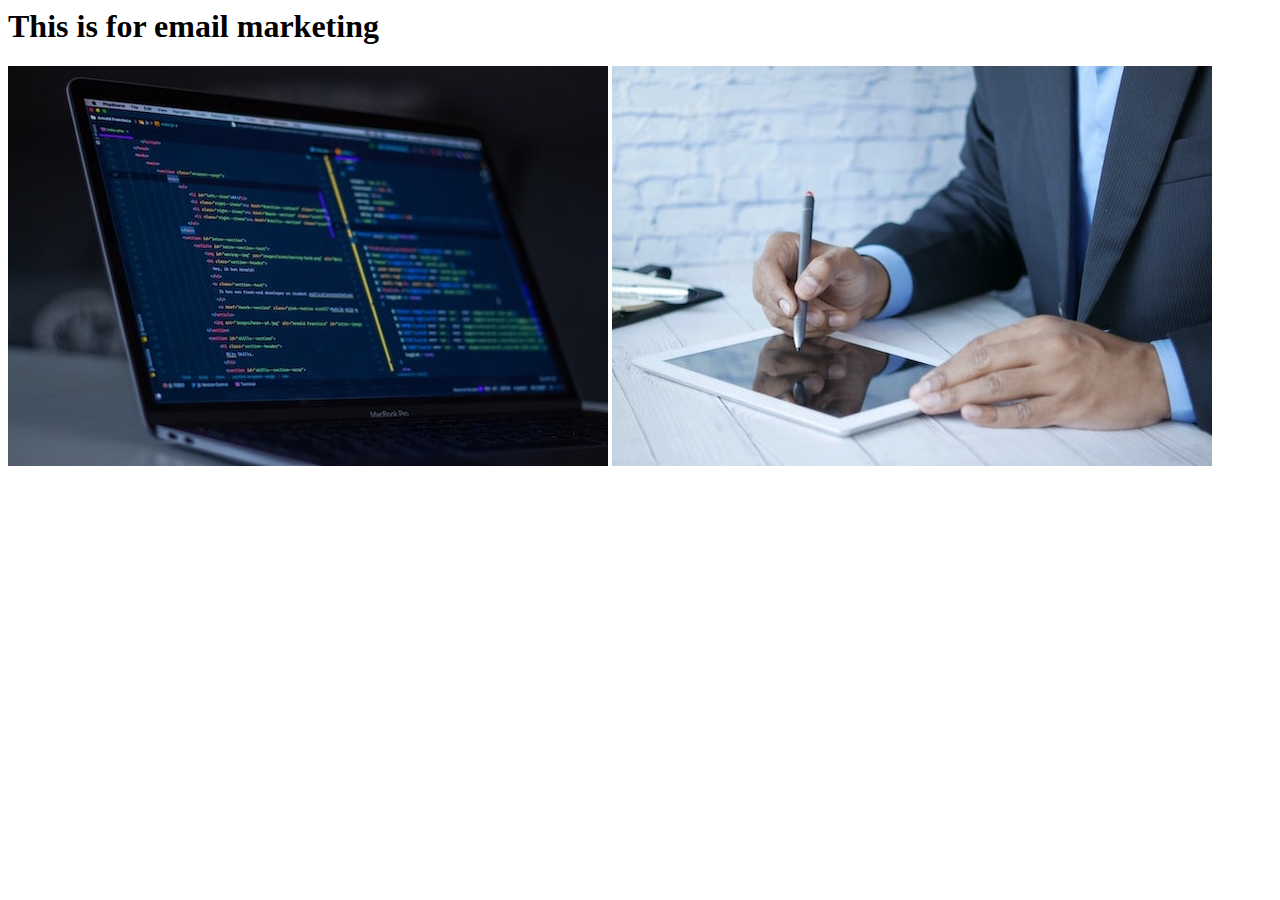
<file: email.html>
<html lang="en">
<head>
    <meta charset="UTF-8">
    <meta http-equiv="X-UA-Compatible" content="IE=edge">
    <meta name="viewport" content="width=device-width, initial-scale=1.0">
    <title>Document</title>
</head>
<body>
    <h1>This is for email marketing</h1>
    <img src="./images/email-pic.jpg">
    <img src="./images/biz.jpg">
    
</body>
</html>
</file>
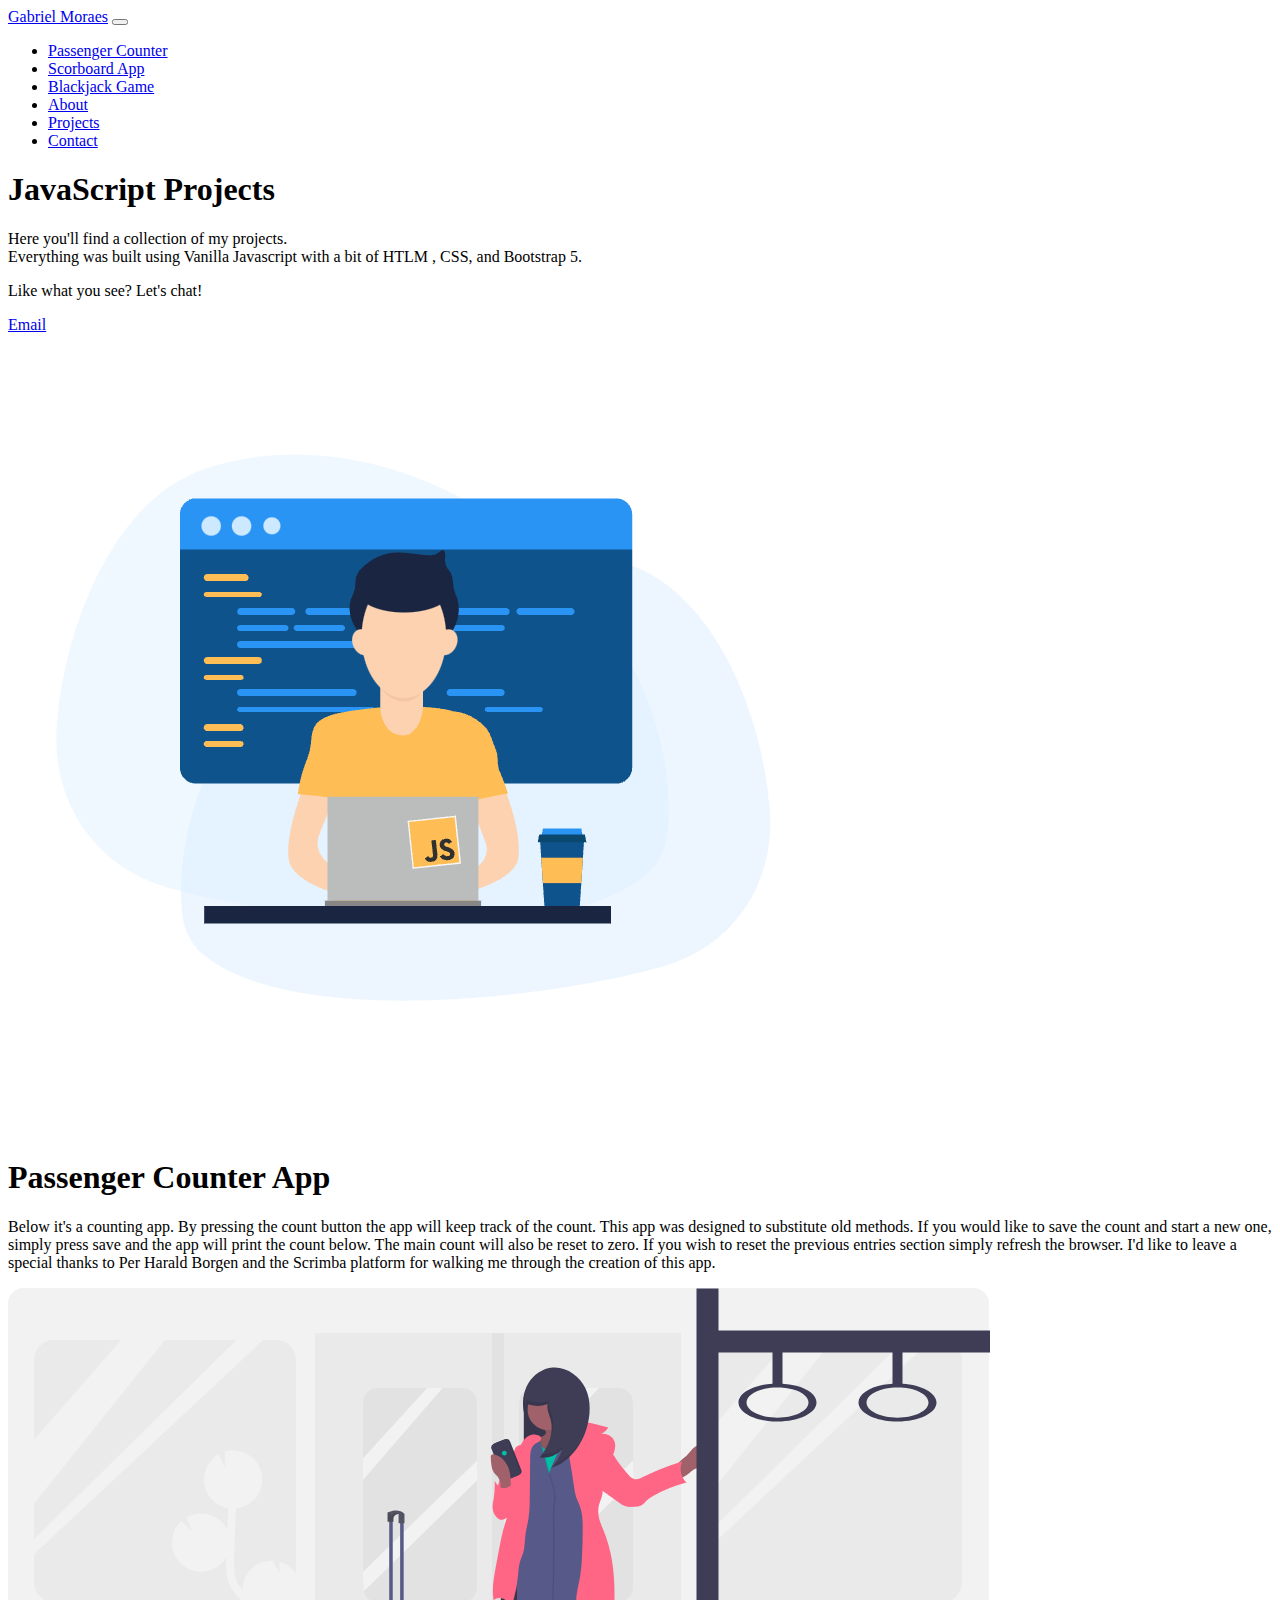
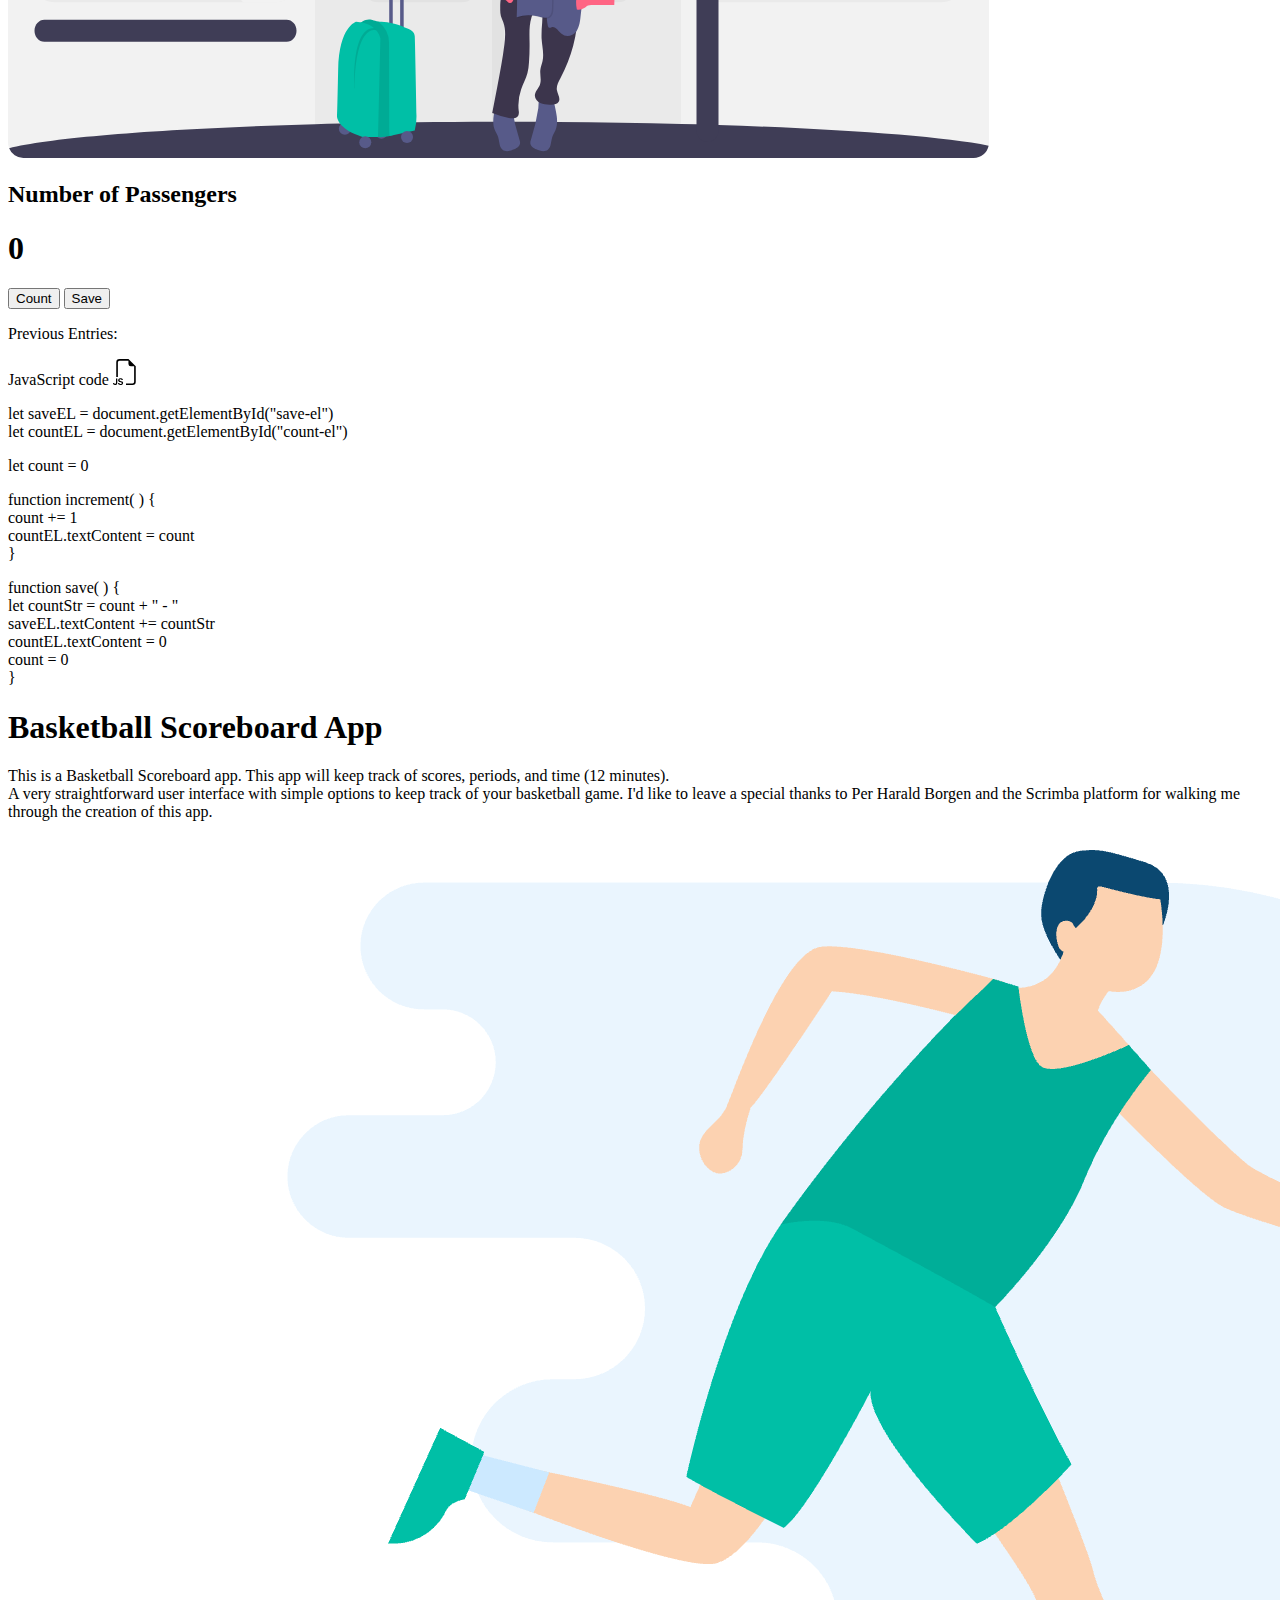
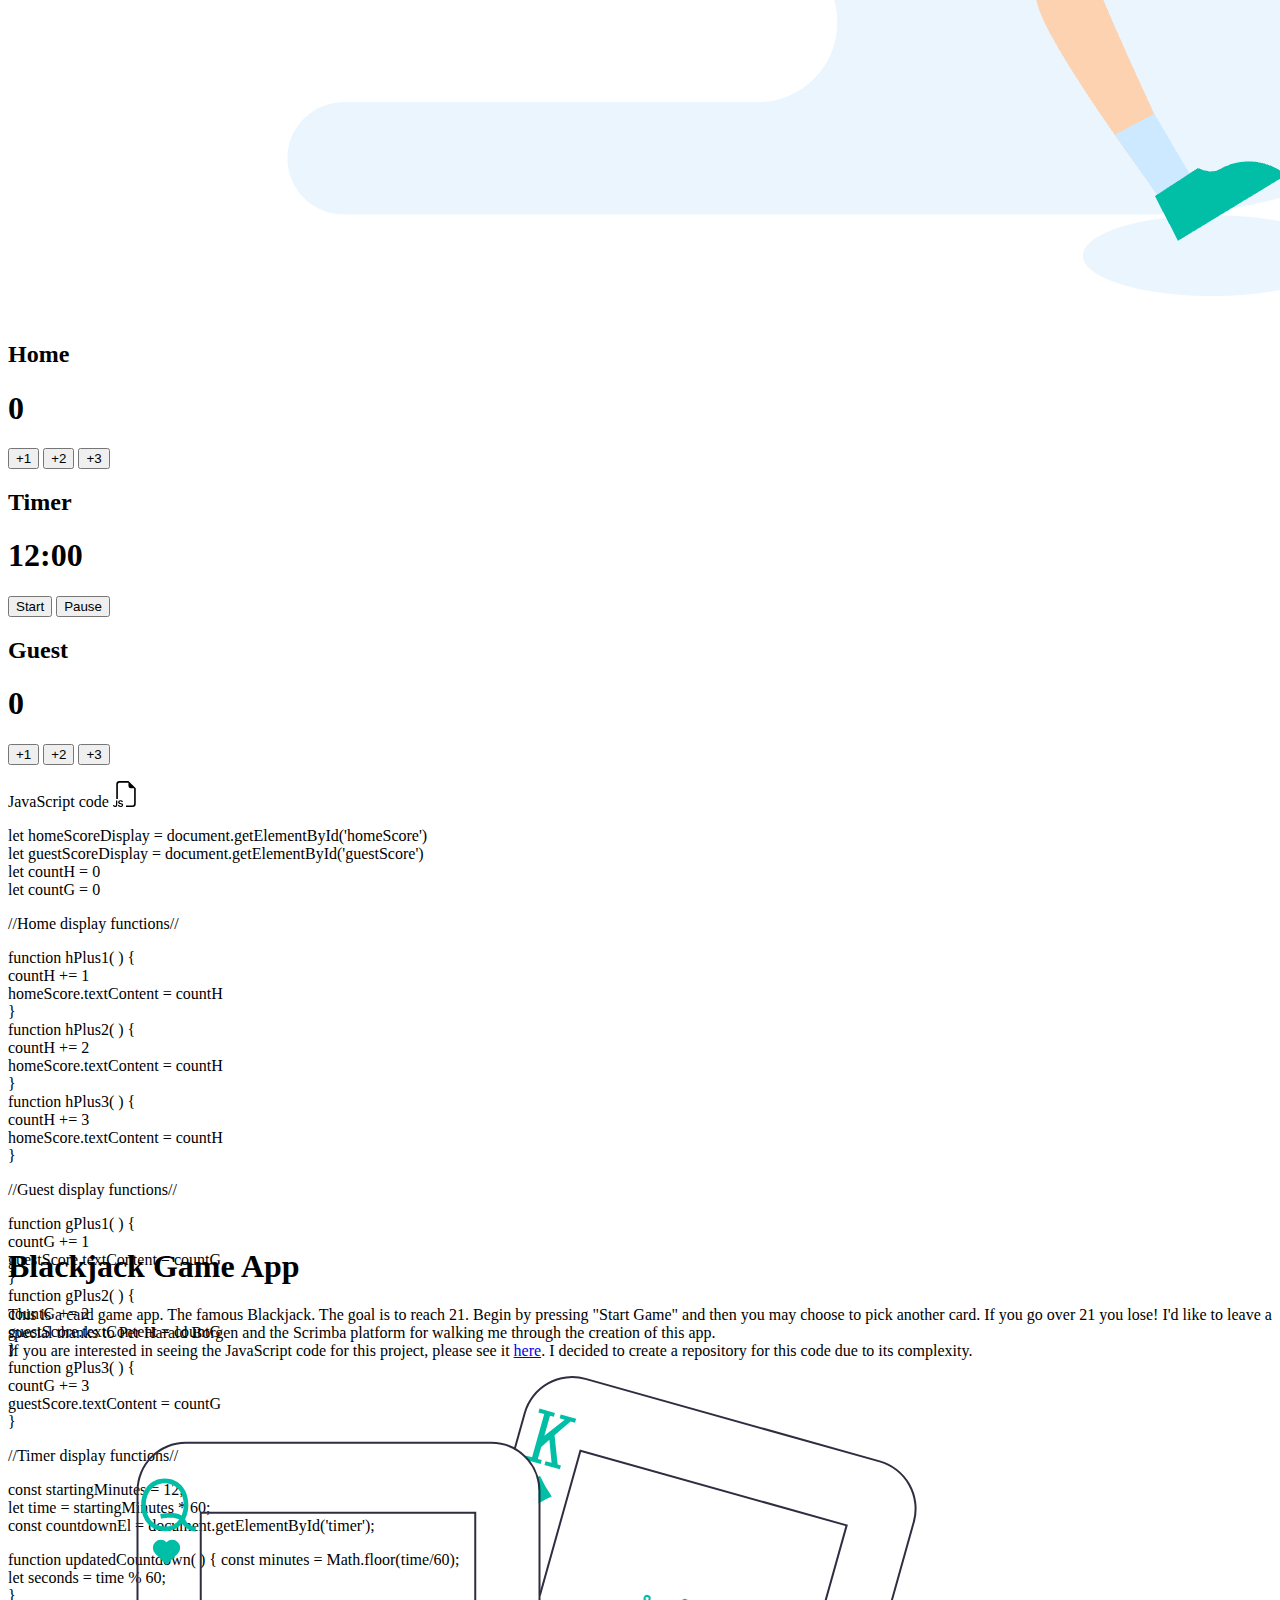
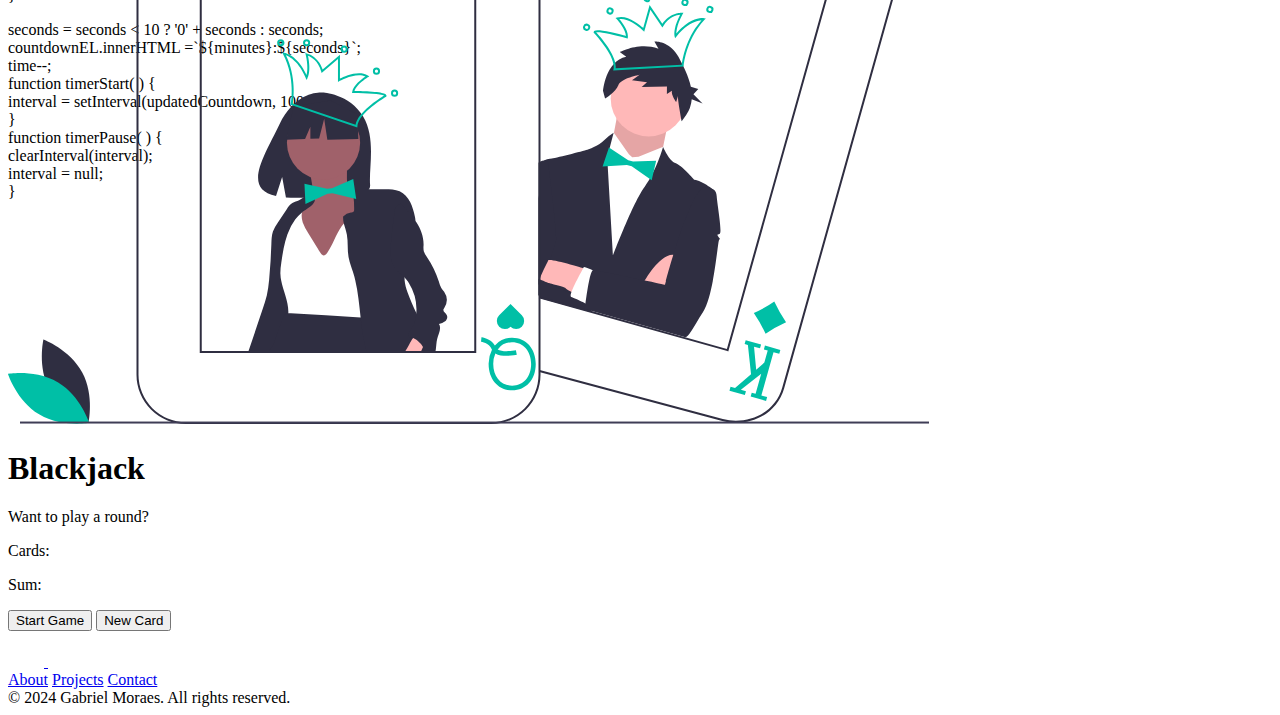
<file: html/javascript-project-file.html>
<!DOCTYPE html>
<html lang="en">
<head>
        <meta charset="UTF-8">
        <meta http-equiv="X-UA-Compatible" content="IE=edge">
        <meta name="viewport" content="width=device-width, initial-scale=1.0">
        <meta name="keywords" content="html, css, javascript, front end developer, developer, JavaScript project">
        <meta name="author" content="Gabriel Moraes">
        <meta property="og:type" content="website" />
        <meta property="og:title" content="JavaScript projects" />
        <meta property="og:description"
            content="These apps were build using Vanilla JavaScript." />
        <meta property="og:image" content="../images/java.png" />
        <title>JavaScript Project</title>
        <link rel="shortcut icon" href="../images/icon-title.svg">

    <!-- CSS only -->
    <link href="https://cdn.jsdelivr.net/npm/bootstrap@5.2.0/dist/css/bootstrap.min.css" rel="stylesheet"
        integrity="sha384-gH2yIJqKdNHPEq0n4Mqa/HGKIhSkIHeL5AyhkYV8i59U5AR6csBvApHHNl/vI1Bx" crossorigin="anonymous">
</head>
<body>

    <!--NavBar starts-->
    <div class="bg-primary">
        <nav class="navbar navbar-expand-lg fixed-top navbar-dark bg-dark">
            <div class="container-fluid">
                <a class="navbar-brand fw-bold" href="./index.html">Gabriel Moraes</a>
                <button class="navbar-toggler" type="button" data-bs-toggle="collapse" data-bs-target="#navbarNav"
                    aria-controls="navbarNav" aria-expanded="false" aria-label="Toggle navigation">
                    <span class="navbar-toggler-icon"></span>
                </button>
                <div class="collapse navbar-collapse" id="navbarNav">
                    <ul class="navbar-nav ms-auto">
                        <li class="nav-item">
                            <a class="nav-link text-warning fw-lighter"  href="#counter">Passenger Counter</a>
                        </li>
                        <li class="nav-item">
                            <a class="nav-link text-warning fw-lighter"  href="#scoreboard">Scorboard App</a>
                        </li>
                        <li class="nav-item">
                            <a class="nav-link text-warning fw-lighter"  href="#blackjack">Blackjack Game</a>
                        </li>
                        <li class="nav-item">
                            <a class="nav-link" aria-current="page" href="./index.html#about">About</a>
                        </li>
                        <li class="nav-item">
                            <a class="nav-link" href="./index.html#project">Projects</a>
                        </li>
                        <li class="nav-item">
                            <a class="nav-link" href="./index.html#contact">Contact</a>
                        </li>
                    </ul>
                </div>
            </div>
        </nav>
    </div>
    <!--NavBar Ends!!-->

    <!-- Top page - Intro -->
    <section class="bg-dark text-light py-5 p-2 p-sm-5 text-center text-sm-star">
        <div class="container">
            <div class="d-flex align-items-center justify-content-between">
                <div class="lead text-start mt-4">
                    <h1>JavaScript Projects</h1>
                    <p>Here you'll find a collection of my projects.<br>
                    Everything was built using <span class="text-warning">Vanilla Javascript</span> with a bit of <span class="text-primary">HTLM</span> , 
                    <span class="text-success">CSS</span>, and <span class="text-info">Bootstrap 5</span>.</p>
                    <p>Like what you see? Let's chat!</p>
                    <a href="mailto:mr.gabriel.moraes@gmail.com?subject=Let's Chat" class="btn btn-md btn-primary " role="button">Email</a>
                </div>
                <img class="img-fluid w-50 ms-3 d-none d-md-block" src="../images/java.png" alt="cartoon of a male working on java">


            </div>

        
        </div>

<div id="counter"></div>
    </section>

    <!-- 1st Project Page description + picture! -->

    <section class="bg-light text-dark p-3 p-sm-5 text-center text-sm-star">
        <div class="container">
            <div class="d-flex align-items-center justify-content-between">
                <div class="lead text-start">
                    <h1>Passenger Counter App</h1>
                    <p>Below it's a counting app. 
                    By pressing the count button the app will keep track of the count. This app was designed to
                    substitute old methods.
                    If you would like to save the count and start a new one, simply press save and the app will
                    print the count below. The main count will also be reset to zero.
                    If you wish to reset the previous entries section simply refresh the browser.
                    
                    I'd like to leave a special thanks to Per Harald Borgen and the Scrimba platform for walking me through the
                    creation of this app.
                    </p>
    
                </div>
                <img class="img-fluid w-50 ms-3 d-none d-md-block" src="../images/metro.svg"
                    alt="cartoon of a male working on java">
    
    
            </div>
    
    
        </div>

    <!-- 1st Project Page APP + Code window -->
    
    </section>
    
    <section class="bg-light text-dark p-0 p-sm-5 text-center text-sm-star border-bottom border-2">
        <div class="container-sm mb-5">
            
            <div class="d-flex row align-items-center justify-content-between mb-0 mb-sm-5">

                <div class="col-lg-6 d-flex justify-content-center mb-sm-5">
                <div class="col-10 mb-3 border border-secondary">
                    <div class="">
                        <h2>Number of Passengers</h2>
                    </div>
                    <div>
                        <div class="numbers p-3 text-light rounded d-flex justify-content-center">
                            <h1 class="bg-light col-6 p-3 text-dark " id="count-el">0</h1>
                        </div>
                        </p>
                        <button class="btn btn-secondary btn-md" id="increment-btn" onclick="increment()">Count</button>
                        <button class="btn btn-success btn-md" id="save-btn" onclick="save()">Save</button>
                        <p class="mt-2"id="save-el">Previous Entries: </p>
                    </div>
                </div>
                </div>

                <div class="col-lg-6">
                    <p class="text-end p-2 me-2 mb-0 bg-warning border border-secondary rounded-top">JavaScript code <svg xmlns="http://www.w3.org/2000/svg" width="26" height="26" fill="currentColor" class="bi bi-filetype-js"
                        viewBox="0 0 16 16">
                        <path fill-rule="evenodd"
                            d="M14 4.5V14a2 2 0 0 1-2 2H8v-1h4a1 1 0 0 0 1-1V4.5h-2A1.5 1.5 0 0 1 9.5 3V1H4a1 1 0 0 0-1 1v9H2V2a2 2 0 0 1 2-2h5.5L14 4.5ZM3.186 15.29a1.176 1.176 0 0 1-.111-.449h.765a.578.578 0 0 0 .255.384c.07.049.153.087.249.114.095.028.202.041.319.041.164 0 .302-.023.413-.07a.559.559 0 0 0 .255-.193.507.507 0 0 0 .085-.29.387.387 0 0 0-.153-.326c-.101-.08-.255-.144-.462-.193l-.619-.143a1.72 1.72 0 0 1-.539-.214 1.001 1.001 0 0 1-.351-.367 1.068 1.068 0 0 1-.123-.524c0-.244.063-.457.19-.639.127-.181.303-.322.528-.422.224-.1.483-.149.776-.149.305 0 .564.05.78.152.216.102.383.239.5.41.12.17.186.359.2.566h-.75a.56.56 0 0 0-.12-.258.624.624 0 0 0-.247-.181.923.923 0 0 0-.369-.068c-.217 0-.388.05-.513.152a.472.472 0 0 0-.184.384c0 .121.048.22.143.3a.97.97 0 0 0 .405.175l.62.143c.218.05.406.12.566.211.16.09.285.21.375.358.09.148.135.335.135.56 0 .247-.063.466-.188.656a1.216 1.216 0 0 1-.539.439c-.234.105-.52.158-.858.158-.254 0-.476-.03-.665-.09a1.404 1.404 0 0 1-.478-.252 1.13 1.13 0 0 1-.29-.375Zm-3.104-.033A1.32 1.32 0 0 1 0 14.791h.765a.576.576 0 0 0 .073.27.499.499 0 0 0 .454.246c.19 0 .33-.055.422-.164.092-.11.138-.265.138-.466v-2.745h.79v2.725c0 .44-.119.774-.357 1.005-.236.23-.564.345-.984.345a1.59 1.59 0 0 1-.569-.094 1.145 1.145 0 0 1-.407-.266 1.14 1.14 0 0 1-.243-.39Z" />
                    </svg></p>
                    <div class="text-start p-2 me-2 border border-secondary bg-dark text-white rounded-bottom">
                    <p><span class=text-primary>let</span> <span class=text-info>saveEL</span> = <span class=text-info>document</span>.<span class=text-warning>getElementById(</span><span class=text-danger>"save-el"</span><span class=text-warning>)</span> <br>
                    <span class=text-primary>let</span> <span class=text-info>countEL</span> = <span class=text-info>document</span>.<span class=text-warning>getElementById(</span><span class=text-danger>"count-el"</span><span class=text-warning>)</span></p>
                    <p><span class=text-primary>let</span> <span class=text-info>count</span> = <span class=text-success>0</span></p>
                    <p><span class=text-primary>function</span> <span class=text-warning>increment( ) {</span><br>
                    <span class=text-info>count</span> += <span class=text-success>1</span> <br>
                    <span class=text-info>countEL</span>.<span class=text-info>textContent</span> = <span class=text-info>count</span><br>
                    <span class=text-warning>}</span></p>
                    <p><span class=text-primary>function</span><span class=text-warning> save( ) {</span><br>
                    <span class=text-primary>let</span> <span class=text-info>countStr</span> = <span class=text-info>count</span> + <span class=text-danger>" - "</span><br>
                    <span class=text-info>saveEL</span>.<span class=text-info>textContent</span> += <span class=text-info>countStr</span><br>
                    <span class=text-info>countEL</span>.<span class=text-info>textContent</span> = <span class=text-success>0</span><br>
                    <span class=text-info>count</span> = <span class=text-success>0</span><br>
                    <span class=text-warning>}</span></p>
             
                    </div>


                </div>
                
                <!-- <img class="img-fluid w-50 ms-3 d-none d-md-block" src="../images/metro.svg"
                    alt="cartoon of a male working on java"> -->
    
    
            </div>
    
    
        </div>
    
    <div id="scoreboard"></div>
    </section>

    <!-- 2nd Project Page description + picture! -->

    <section class="bg-light text-dark p-2 p-sm-5 text-center text-sm-star">
    <div class="container mt-5">
        <div class="d-flex align-items-center justify-content-between">
            <div class="lead text-start">
                <h1>Basketball Scoreboard App</h1>
                <p>This is a Basketball Scoreboard app.
                This app will keep track of scores, periods, and time (12 minutes).<br>
                A very straightforward user interface with simple options to keep track of your basketball game.
                
                I'd like to leave a special thanks to Per Harald Borgen and the Scrimba platform for walking me through
                the creation of this app.

                </p>

            </div>
            <img class="img-fluid w-50 ms-3 d-none d-md-block" src="../images/basketball2.png"
                alt="cartoon of a male working on java">


        </div>


    </div>

    <!-- 2nd Project Page APP + Code window -->


        </section>
        
        <section class="bg-light text-dark p-1 p-sm-5 text-center text-sm-star border-bottom border-2">
                <div class="d-flex row align-items-center justify-content-center"> 
                    
                    <div class="col-lg-6 text-center justify-content-center d-flex p-3 mb-0 mb-sm-5">
                   <div class="col d-flex justify-content-center border border-secondary py-3">
                       
                        <div class="col-4"> 
                        <div class="">
                        <h2>Home</h2>
                        </div>
                        <div>
                            <p>
                            <div class="numbers p-3 rounded d-flex justify-content-center">
                                <h1 class="col-6 bg-secondary text-dark bg-opacity-25 " id="homeScore">0</h1>
                            </div>
                            </p>
                            <button class="btn btn-primary btn-sm" onclick="hPlus1()">+1</button>
                            <button class="btn btn-primary btn-sm" onclick="hPlus2()">+2</button>
                            <button class="btn btn-primary btn-sm" onclick="hPlus3()">+3</button>
                        </div>
                    </div>
                    
                    <div class="col-auto">
                        <div class="">
                            <h2>Timer</h2>
                        </div>
                        <div>
                    
                            <p>
                            <div class="bg-secondary text-dark bg-opacity-25 p-1">
                                <h1 class="fs-3" id="timer">12:00</h1>
                            </div>
                            </p>
                            <div class="mt-4">

                                <button class="btn btn-primary btn-sm" onclick="timerStart()">Start</button>
                                <button class="btn btn-primary btn-sm" onclick="timerPause()">Pause</button>
                              
                            </div>
                    
                    
                        </div>
                    </div>
                    
                    <div class="col-4">
                        <div class="">
                            <h2>Guest</h2>
                        </div>
                        <div>
                            <p>
                            <div class="numbers p-3 d-flex justify-content-center">
                                <h1 class="col-6 bg-secondary text-dark bg-opacity-25 " id="guestScore">0</h1>
                            </div>
                            </p>
                             <button class="btn btn-primary btn-sm" onclick="gPlus1()">+1</button>
                             <button class="btn btn-primary btn-sm" onclick="gPlus2()">+2</button>
                             <button class="btn btn-primary btn-sm" onclick="gPlus3()">+3</button>
                            </div>
                        </div>
                    </div>
                    </div>
                    



                    <div class="col-lg-6">
                        <p class="text-end p-2 me-2 mb-0 bg-warning border border-secondary rounded-top">JavaScript code <svg
                                xmlns="http://www.w3.org/2000/svg" width="26" height="26" fill="currentColor"
                                class="bi bi-filetype-js" viewBox="0 0 16 16">
                                <path fill-rule="evenodd"
                                    d="M14 4.5V14a2 2 0 0 1-2 2H8v-1h4a1 1 0 0 0 1-1V4.5h-2A1.5 1.5 0 0 1 9.5 3V1H4a1 1 0 0 0-1 1v9H2V2a2 2 0 0 1 2-2h5.5L14 4.5ZM3.186 15.29a1.176 1.176 0 0 1-.111-.449h.765a.578.578 0 0 0 .255.384c.07.049.153.087.249.114.095.028.202.041.319.041.164 0 .302-.023.413-.07a.559.559 0 0 0 .255-.193.507.507 0 0 0 .085-.29.387.387 0 0 0-.153-.326c-.101-.08-.255-.144-.462-.193l-.619-.143a1.72 1.72 0 0 1-.539-.214 1.001 1.001 0 0 1-.351-.367 1.068 1.068 0 0 1-.123-.524c0-.244.063-.457.19-.639.127-.181.303-.322.528-.422.224-.1.483-.149.776-.149.305 0 .564.05.78.152.216.102.383.239.5.41.12.17.186.359.2.566h-.75a.56.56 0 0 0-.12-.258.624.624 0 0 0-.247-.181.923.923 0 0 0-.369-.068c-.217 0-.388.05-.513.152a.472.472 0 0 0-.184.384c0 .121.048.22.143.3a.97.97 0 0 0 .405.175l.62.143c.218.05.406.12.566.211.16.09.285.21.375.358.09.148.135.335.135.56 0 .247-.063.466-.188.656a1.216 1.216 0 0 1-.539.439c-.234.105-.52.158-.858.158-.254 0-.476-.03-.665-.09a1.404 1.404 0 0 1-.478-.252 1.13 1.13 0 0 1-.29-.375Zm-3.104-.033A1.32 1.32 0 0 1 0 14.791h.765a.576.576 0 0 0 .073.27.499.499 0 0 0 .454.246c.19 0 .33-.055.422-.164.092-.11.138-.265.138-.466v-2.745h.79v2.725c0 .44-.119.774-.357 1.005-.236.23-.564.345-.984.345a1.59 1.59 0 0 1-.569-.094 1.145 1.145 0 0 1-.407-.266 1.14 1.14 0 0 1-.243-.39Z" />
                            </svg></p>
                        <div class="text-start p-2 me-2 border border-secondary bg-dark text-white rounded-bottom overflow-scroll" style="max-height:400px;">
                            <p><span class=text-primary>let</span> <span class=text-info>homeScoreDisplay</span> = <span class=text-info>document</span>.<span class=text-warning>getElementById(</span><span class=text-danger>'homeScore'</span><span class="text-warning">)</span><br>
                            <span class=text-primary>let</span> <span class=text-info>guestScoreDisplay</span> = <span class=text-info>document</span>.<span class=text-warning>getElementById(</span><span class=text-danger>'guestScore'</span><span class="text-warning">)</span><br>
                            <span class=text-primary>let</span> <span class=text-info>countH</span> = <span class="text-success">0</span><br>
                            <span class=text-primary>let</span> <span class=text-info>countG</span> = <span class="text-success">0</span> </p>

                            <p><span class=text-success>//Home display functions//</span></p>
                            <p><span class=text-primary>function</span> <span class="text-warning">hPlus1( ) {</span>  <br>
                            <span class=text-info>countH</span> += <span class="text-success">1</span><br>
                            <span class=text-info>homeScore</span>.<span class=text-info>textContent</span> = <span class=text-info>countH</span><br>
                            <span class="text-warning">}</span><br>
                            <span class=text-primary>function</span> <span class="text-warning">hPlus2( ) {</span><br>
                            <span class=text-info>countH</span> += <span class="text-success">2</span><br>
                            <span class=text-info>homeScore</span>.<span class=text-info>textContent</span> = <span class=text-info>countH</span><br>
                            <span class="text-warning">}</span><br>
                            <span class=text-primary>function</span> <span class="text-warning">hPlus3( ) {</span><br>
                            <span class=text-info>countH</span> += <span class="text-success">3</span><br>
                            <span class=text-info>homeScore</span>.<span class=text-info>textContent</span> = <span class=text-info>countH</span><br>
                            <span class="text-warning">}</span></p>

                            <p><span class="text-success">//Guest display functions//</span></p>

                            <span class=text-primary>function</span> <span class="text-warning">gPlus1( ) {</span><br>
                            <span class=text-info>countG</span> += <span class="text-success">1</span><br>
                            <span class=text-info>guestScore</span>.<span class=text-info>textContent</span> = <span class=text-info>countG</span><br>
                            <span class="text-warning">}</span><br>
                            <span class=text-primary>function</span> <span class="text-warning">gPlus2( ) {</span><br>
                            <span class=text-info>countG</span> += <span class="text-success">2</span><br>
                            <span class=text-info>guestScore</span>.<span class=text-info>textContent</span> = <span class=text-info>countG</span><br>
                            <span class="text-warning">}</span><br>
                            <span class=text-primary>function</span> <span class="text-warning">gPlus3( ) {</span><br>
                            <span class=text-info>countG</span> += <span class="text-success">3</span><br>
                            <span class=text-info>guestScore</span>.<span class=text-info>textContent</span> = <span class=text-info>countG</span><br>
                            <span class="text-warning">}</span></p>
                            
                        
                            
                           <p><span class=text-success>//Timer display functions//</span></p>
                            
                            <p><span class=text-primary>const</span> <span class=text-info>startingMinutes</span> = <span class="text-success">12</span>;<br>
                            <span class=text-primary>let</span> <span class=text-info>time</span> = <span class=text-info>startingMinutes</span> * <span class="text-success">60</span>;<br>
                            <span class=text-primary>const</span> <span class=text-info>countdownEl</span> = <span class=text-info>document</span>.<span class=text-warning>getElementById(</span><span class="text-danger">'timer'</span><span class="text-warning">)</span>;</p>
                            
                            <p><span class=text-primary>function</span> <span class=text-warning>updatedCountdown( ) {</span>
                            <span class=text-primary>const</span> <span class=text-info>minutes</span> = <span class=text-info>Math</span>.<span class=text-warning>floor</span><span class=text-danger>(</span><span class=text-info>time</span>/<span class="text-success">60</span><span class=text-danger>)</span>;<br>
                            <span class=text-primary>let</span> <span class=text-info>seconds</span> = <span class=text-info>time</span> % <span class="text-success">60</span>; <br>
                            <span class="text-warning">}</span></p>
                            <p><span class=text-info>seconds</span> = <span class=text-info>seconds</span> &#60 <span class="text-success">10</span> ? <span class=text-danger>'0'</span> + <span class=text-info>seconds</span> : <span class=text-info>seconds</span>;<br> 
                            <span class=text-info>countdownEL</span>.<span class=text-info>innerHTML</span> =<span class=text-DANGER>`${</span><span class=text-info>minutes</span><span class=text-danger>}:${</span><span class=text-info>seconds</span><span class=text-danger>}`</span>; <br>
                            <span class=text-info>time</span>--;<br>
                            <span class=text-primary>function</span> <span class=text-warning>timerStart( ) {</span><br>
                            <span class=text-info>interval</span> = <span class=text-warning>setInterval</span><span class=text-danger>(</span><span class=text-warning>updatedCountdown</span>, <span class=text-success>1000</span><span class=text-danger>)</span>;<br> 
                            <span class="text-warning">}</span> <br>
                            <span class=text-primary>function</span> <span class="text-warning">timerPause( ) {</span><br>
                                <span class="text-warning">clearInterval</span><span class=text-danger>(</span><span class="text-info">interval</span><span class=text-danger>)</span>;<br>
                                <span class="text-info">interval</span> = <span class="text-info">null</span>; <br>
                                <span class="text-warning">}</span><br>
                            </p>
        
                        </div>
        
        
                    </div>

                </div>
        
        
            
        
        
        </section>


        <!-- 3nd Project Page description BlackJack game + picture! -->
        <div id="blackjack"></div>
        <section class="bg-light text-dark p-2 p-sm-5 text-center text-sm-star">
            <div class="container mt-5">
                <div class="d-flex align-items-center justify-content-between">
                    <div class="lead text-start">
                        <h1>Blackjack Game App</h1>
                        <p>This is a card game app.
                        The famous Blackjack. The goal is to reach 21.
                        Begin by pressing "Start Game" and then you may choose to pick another card.
                        If you go over 21 you lose!
                        
                        I'd like to leave a special thanks to Per Harald Borgen and the Scrimba platform for walking me
                        through
                        the creation of this app.<br>
                        If you are interested in seeing the JavaScript code for this project, please
                        see it <a href="https://github.com/Gabriel-Moraes-CAD/JavaScript-Project.git" target=”_blank”>here</a>. I decided to
                        create a repository for this code due to
                        its complexity.
    
        
                        </p>
        
                    </div>
                    <img class="img-fluid w-50 ms-3 d-none d-md-block" src="../images/cards.svg"
                        alt="cartoon of a male working on java">
        
        
                </div>
        
        
            </div>
        
            <!-- 3nd Project Page APP BLACKJACK + Code window -->
        
        
        </section>
        
        <section class="bg-light p-0 p-sm-5 text-center border-bottom border-2">
            <div class="d-flex align-items-center justify-content-center">
                <container class="col d-flex justify-content-center p-4 p-sm-5">
                    <div class="col-lg-6 border border-secondary d-flex row p-5">
                    <h1 class="fw-bold">Blackjack</h1>
                    <p id="message-el">Want to play a round?</p>
                    <p id="cards-el">Cards:</p>
                    <p id="sum-el">Sum:</p>
                    <div class="d-flex justify-content-center">
                    <button class="btn btn-secondary me-2" onclick="startGame()">Start Game</button>
                    <button class="btn btn-secondary ms-2" onclick="newCard()">New Card</button>
                    </div>
                    </div>
                </container>
        
            </div>
        
        
        
        
        
        </section>


<!-- Footer begins-->

<div class="bg-dark p-5 ">
    <div class="row ">
        <div class="col text-center mt-5 p-4">
            <a href="https://github.com/Gabriel-Moraes-CAD" target="_blank">
                <svg xmlns="http://www.w3.org/2000/svg" width="36" height="36" fill="white" class="bi bi-github me-1"
                    viewBox="0 0 16 16">
                    <path
                        d="M8 0C3.58 0 0 3.58 0 8c0 3.54 2.29 6.53 5.47 7.59.4.07.55-.17.55-.38 0-.19-.01-.82-.01-1.49-2.01.37-2.53-.49-2.69-.94-.09-.23-.48-.94-.82-1.13-.28-.15-.68-.52-.01-.53.63-.01 1.08.58 1.23.82.72 1.21 1.87.87 2.33.66.07-.52.28-.87.51-1.07-1.78-.2-3.64-.89-3.64-3.95 0-.87.31-1.59.82-2.15-.08-.2-.36-1.02.08-2.12 0 0 .67-.21 2.2.82.64-.18 1.32-.27 2-.27.68 0 1.36.09 2 .27 1.53-1.04 2.2-.82 2.2-.82.44 1.1.16 1.92.08 2.12.51.56.82 1.27.82 2.15 0 3.07-1.87 3.75-3.65 3.95.29.25.54.73.54 1.48 0 1.07-.01 1.93-.01 2.2 0 .21.15.46.55.38A8.012 8.012 0 0 0 16 8c0-4.42-3.58-8-8-8z" />
                </svg>
            </a>

            <a href="https://www.linkedin.com/in/gabriel-moraes-a51ab3143/" target="_blank">
                <svg xmlns="http://www.w3.org/2000/svg" width="36" height="36" fill="white" class="bi bi-linkedin ms-2"
                    viewBox="0 0 16 16">
                    <path
                        d="M0 1.146C0 .513.526 0 1.175 0h13.65C15.474 0 16 .513 16 1.146v13.708c0 .633-.526 1.146-1.175 1.146H1.175C.526 16 0 15.487 0 14.854V1.146zm4.943 12.248V6.169H2.542v7.225h2.401zm-1.2-8.212c.837 0 1.358-.554 1.358-1.248-.015-.709-.52-1.248-1.342-1.248-.822 0-1.359.54-1.359 1.248 0 .694.521 1.248 1.327 1.248h.016zm4.908 8.212V9.359c0-.216.016-.432.08-.586.173-.431.568-.878 1.232-.878.869 0 1.216.662 1.216 1.634v3.865h2.401V9.25c0-2.22-1.184-3.252-2.764-3.252-1.274 0-1.845.7-2.165 1.193v.025h-.016a5.54 5.54 0 0 1 .016-.025V6.169h-2.4c.03.678 0 7.225 0 7.225h2.4z" />
                </svg>
            </a>
            <div class="col-12 text-center mt-3">
                <a class="btn btn-outline-secondary btn-sm" href="./index.html#about"> About</a>
                <a class="btn btn-outline-secondary btn-sm" href="./index.html#project">Projects</a>
                <a class="btn btn-outline-secondary btn-sm" href="./index.html#contact">Contact</a>
            </div>

            <div class="col12 text-center text-secondary mt-2">
                <footer> &copy 2024 Gabriel Moraes. All rights reserved.</footer>
            </div>
        </div>

    </div>

</div>




    <!-- JavaScript File for commands -->
    <script src="../javascript/javascript-project-file.js"></script>

    <!-- JavaScript Bundle with Popper -->
    <script src="https://cdn.jsdelivr.net/npm/bootstrap@5.2.0/dist/js/bootstrap.bundle.min.js"
        integrity="sha384-A3rJD856KowSb7dwlZdYEkO39Gagi7vIsF0jrRAoQmDKKtQBHUuLZ9AsSv4jD4Xa"
        crossorigin="anonymous"></script>
</body>
</html>
</file>
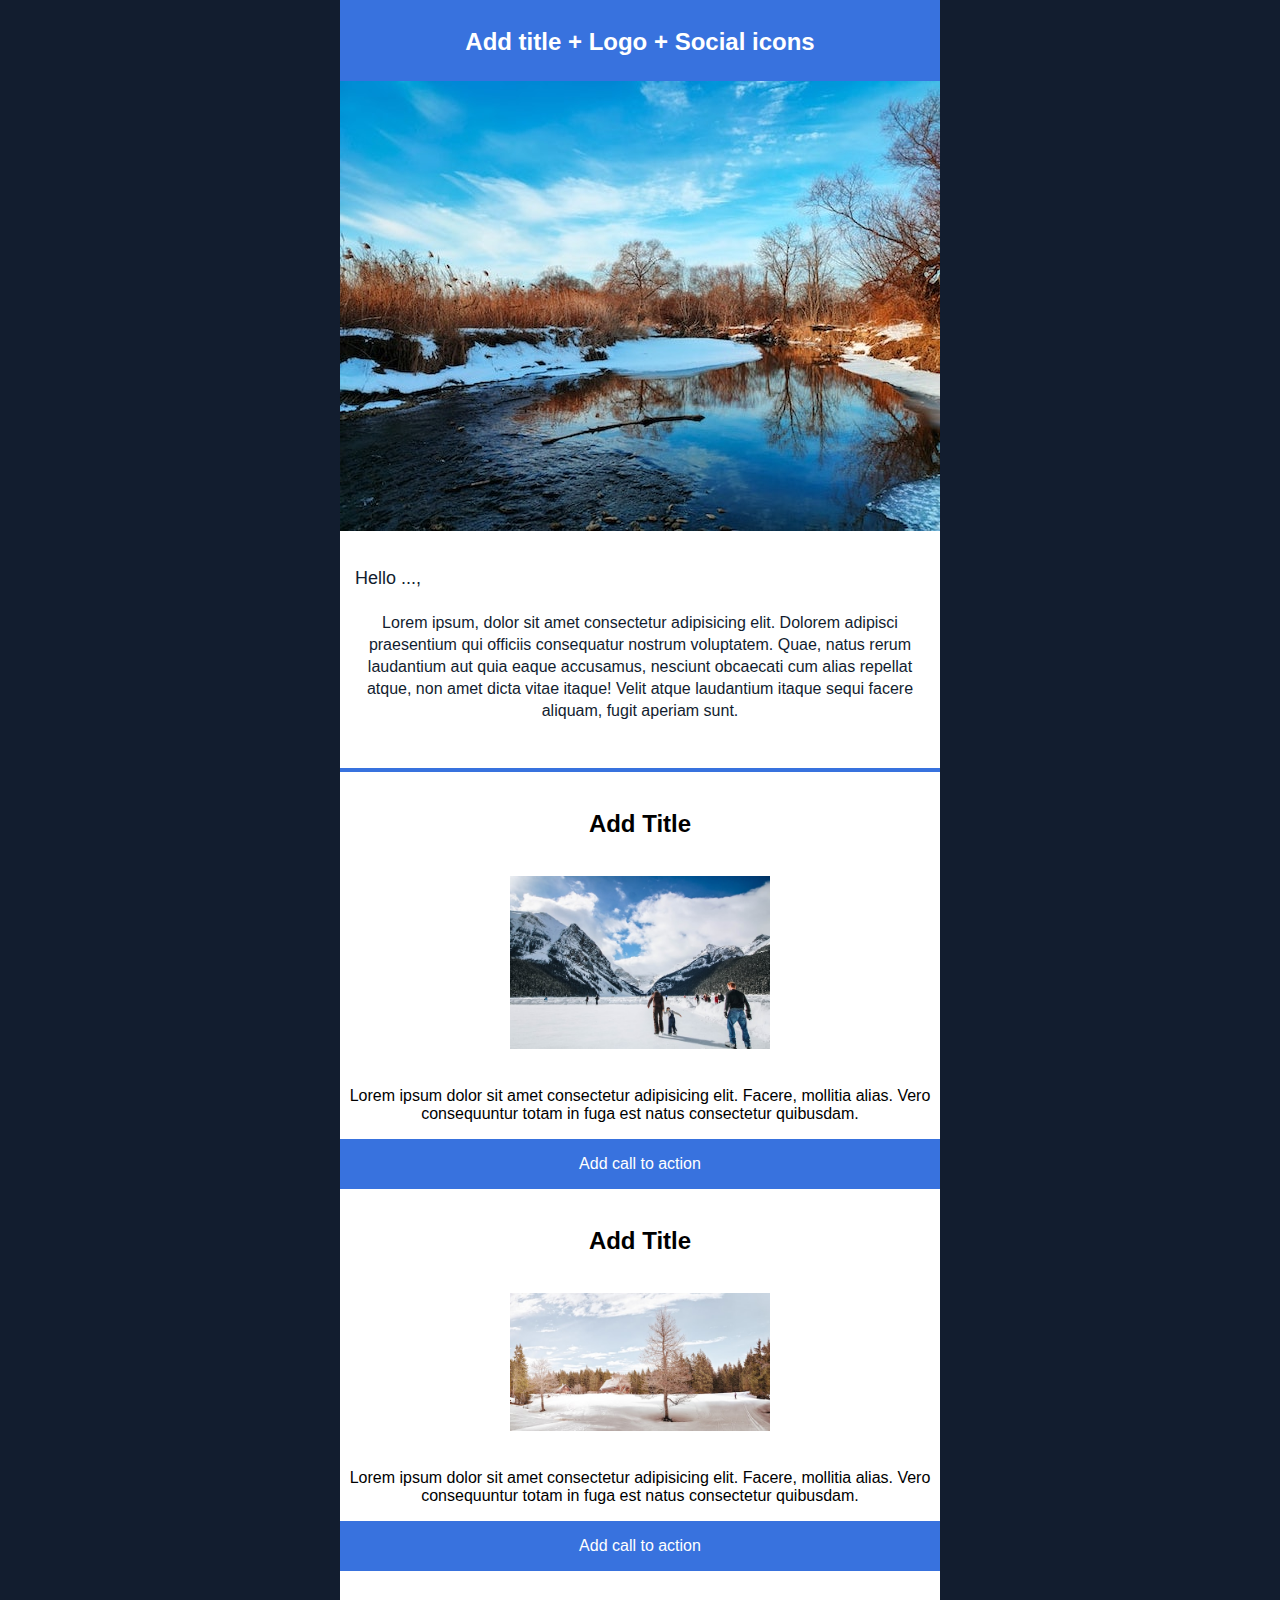
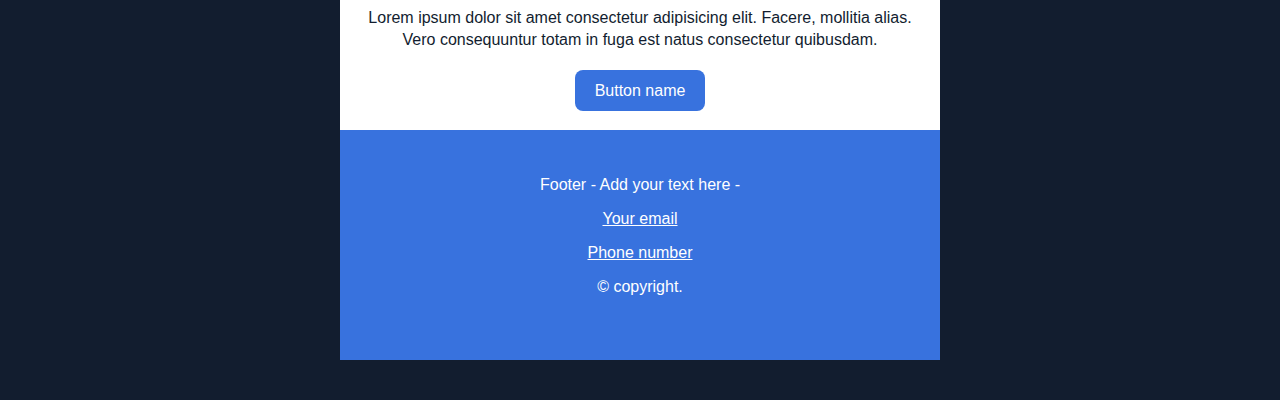
<file: html/working-version-html-template.html>
<!DOCTYPE html>
<html lang="en" xmlns="http://www.w3.org/1999/xhtml" xmlns:o="urn:schemas-microsoft-com:office:office">

<head>
    <meta charset="UTF-8">
    <meta name="viewport" content="width=device-width,initial-scale=1">
    <meta name="x-apple-disable-message-reformatting">
    <title> Template HTML Email </title>
    <!--[if mso]>
        <noscript>
            <xml>
                <o:OfficeDocumentSettings>
                    <o:PixelsPerInch>96</o:PixelsPerInch>
                </o:OfficeDocumentSettings>
            </xml>
        </noscript>
        <![endif]-->
    <style type="text/css">
        body {
            margin: 0;
        }

        table {
            border-spacing: 0;
        }

        td {
            padding: 0;
        }

        img {
            border: 0;
        }

        p {
            font-family: Arial, sans-serif;
        }

        a {
            text-decoration: underline;
            color: #ffffff;
        }

        .wrapper {
            width: 100%;
            table-layout: fixed;
            background-color: #121D2F;
            padding-bottom: 40px;
        }

        .main {
            background-color: #ffffff;
            margin: 0 auto;
            width: 100%;
            max-width: 600px;
            border-spacing: 0;
            font-family: sans-serif;
            color: #ffffff;
        }

        .button-email {
            background-color: rgb(56, 114, 222);
            text-decoration: none;
            padding: 12px 20px;
            border-radius: 8px;
        }

      
    </style>

</head>

<body>
    <center class="wrapper">

        <!-- Title -->
        <table class="main" role="presentation"
            style="width:100%;border-collapse:collapse;border:0;border-spacing:0;background:#ffffff;">
            <tr>
                <td align="center" style="padding:0;">

                    <table width="100%">
                        <tr>
                            <td
                                style="background-color:rgb(56, 114, 222); padding: 8px 0 5px; text-align: center; color: #ffffff;">
                                <h2 width="100px">Add title + Logo + Social icons</h2>
                            </td>
                        </tr>


                        <!-- Banner -->
                        <tr>
                            <td align="center" style="padding:0;">
                                <a href="#"><img src="../images/bannerhtmlemail.jpg" alt="description" width="600px"
                                        style="max-width:100%;">
                                </a>
                            </td>
                        </tr>

                        <!-- Main text-->

                        <tr>
                            <td>
                                <table width="100%">
                                    <tr>
                                        <td style="text-align:center; padding:15px">
                                            <p style="font-size:large; color:#121D2F; text-align:left">Hello ..., </p>
                                            <p
                                                style="color:#121D2F; text-align:center; padding: 5px 0 15px; line-height: 22px;">
                                            Lorem ipsum, dolor sit amet consectetur adipisicing elit. Dolorem adipisci praesentium
                                            qui officiis consequatur nostrum voluptatem. Quae, natus rerum laudantium aut quia eaque
                                            accusamus, nesciunt obcaecati cum alias repellat atque, non amet dicta vitae itaque! Velit atque
                                            laudantium itaque sequi facere aliquam, fugit aperiam sunt.
                                            </p>
                                        </td>
                                    </tr>
                                </table>
                            </td>
                        </tr>
                        <!--border-->
                        <tr>
                            <td height="4" style="background-color:rgb(56, 114, 222)"></td>
                        </tr>

                        <!--Second banner-->

                        <tr>
                            <td align="center" style="color:black">
                                <br>
                                <h2>Add Title</h2>
                                <br>
                                <a href="#"><img src="../images/example1.jpg" alt="description" width="260px"
                                        style="max-width:100%;">
                                </a>
                                <br>
                                <br>
                                <p>Lorem ipsum dolor sit amet consectetur adipisicing elit. Facere, mollitia alias.
                                    Vero consequuntur totam in fuga est natus consectetur quibusdam. </p>
                            </td>
                        </tr>
                        <!--border 2-->

                        <tr>
                            <td align="center" height="50" style="background-color:rgb(56, 114, 222)"> Add call to action</td>
                        </tr>

                        <!--Third banner-->

                        <tr>
                            <td align="center" style="color:black">
                                <br>
                                <h2>Add Title</h2>
                                <br>
                                <a href="#"><img src="../images/example2.jpg" alt="description" width="260px"
                                        style="max-width:100%;">
                                </a>
                                <br>
                                <br>
                                <p>Lorem ipsum dolor sit amet consectetur adipisicing elit. Facere, mollitia alias.
                                    Vero consequuntur totam in fuga est natus consectetur quibusdam. </p>
                            </td>
                        </tr>

                        <!--border 3-->
                        <tr>
                            <td align="center" height="50" style="background-color:rgb(56, 114, 222)"> Add call to action</td>
                        </tr>

                        <!--last section -->
                        <tr>
                            <td>
                                <table width="100%" style="padding-bottom:15px">
                                    <tr>
                                        <td style="text-align:center; padding:15px;">
                                            <p
                                                style="color:#121D2F; text-align:center; padding: 5px 0 15px; line-height: 22px;">
                                                Lorem ipsum dolor sit amet consectetur adipisicing elit. Facere, mollitia alias.
                                                Vero consequuntur totam in fuga est natus consectetur quibusdam.
                                            </p>
                                            <a href="#" class="button-email" style="background-color:rgb(56, 114, 222)">Button name</a>


                                        </td>
                                    </tr>
                                </table>
                            </td>
                        </tr>

                        <!--Footer-->

                        <tr>
                            <td>
                                <table width="100%">
                                    <tr>
                                        <td
                                            style="padding: 30px 10px; text-align:center; background-color: rgb(56, 114, 222); color:#ffffff">
                                            <p>Footer - Add your text here -</p>
                                            <p><a href="#">Your email</a></p>
                                            <p><a href="#">Phone number</a></p>
                                            <p>© copyright.</p>
                                            <br>
                                        </td>
                                    </tr>
                                </table>
                            </td>
                        </tr>

                    </table>
                </td>
            </tr>
        </table>
    </center>
</body>

</html>
</file>
